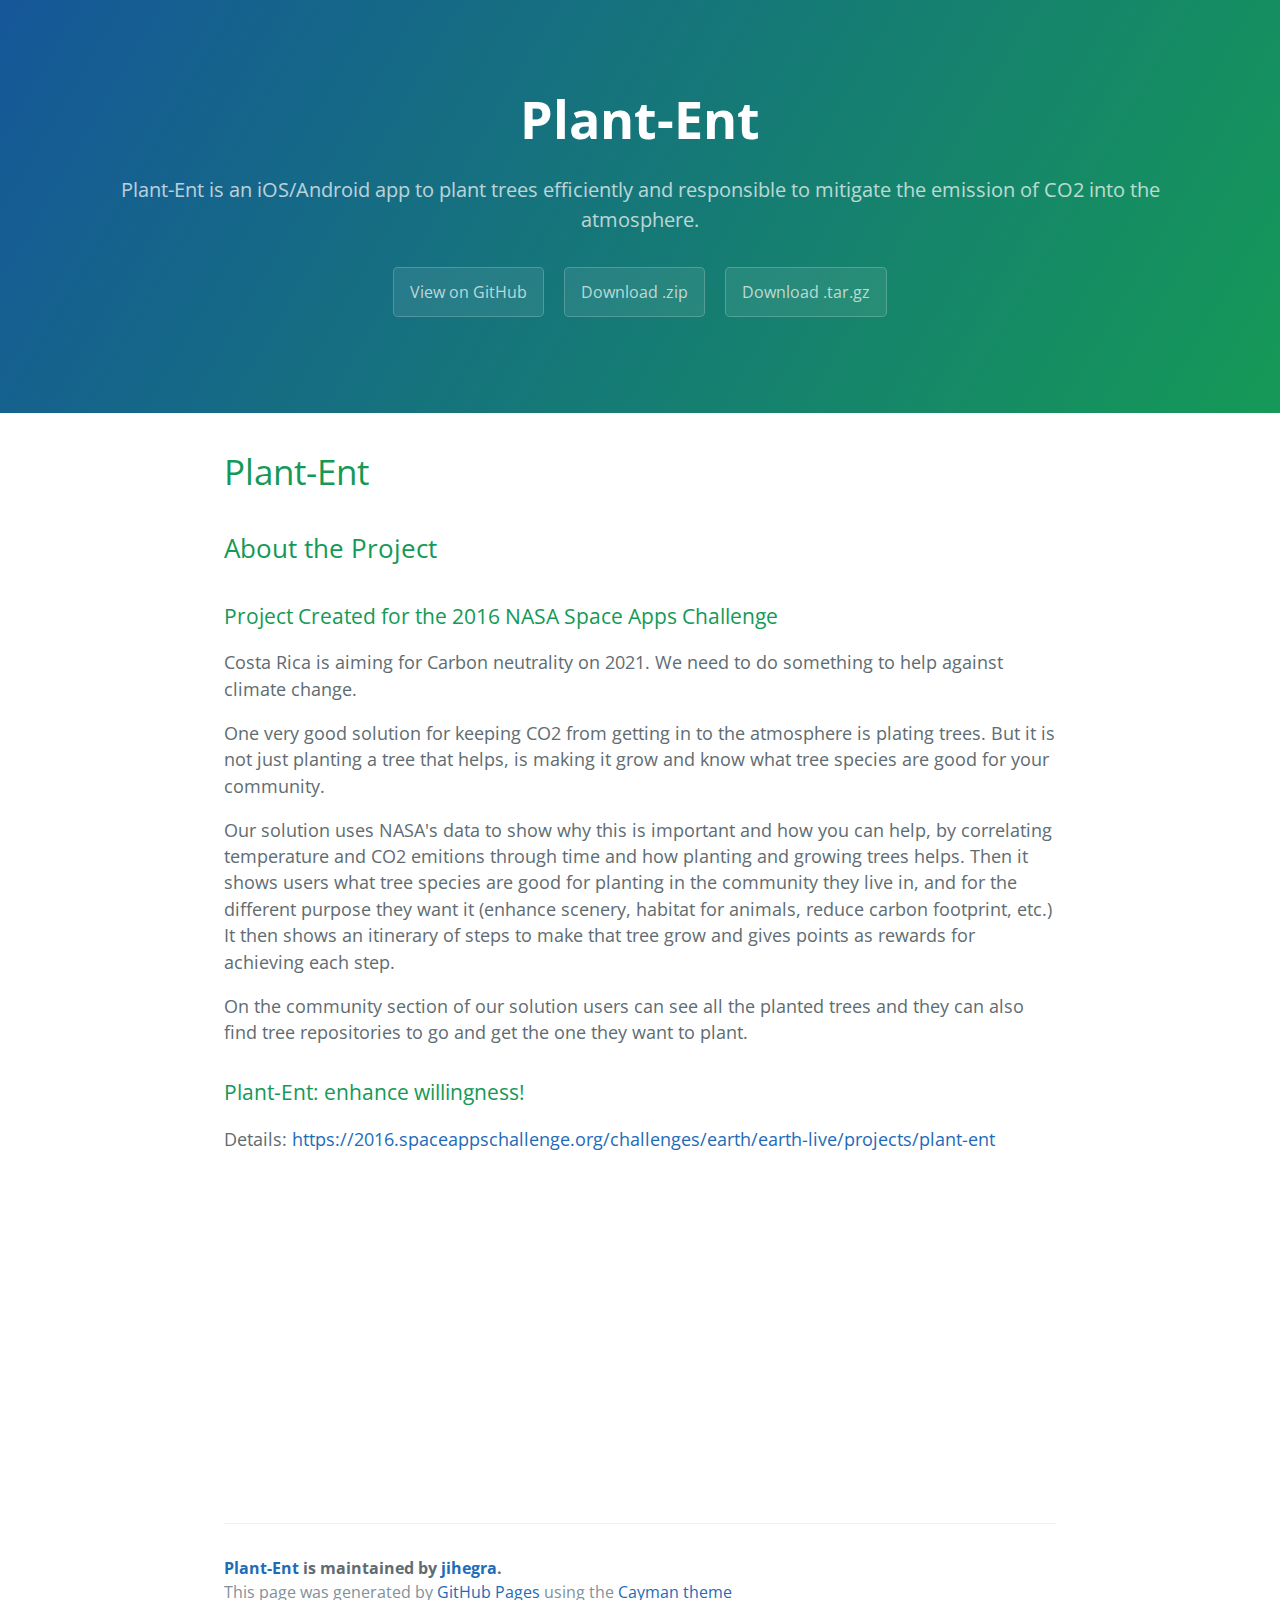
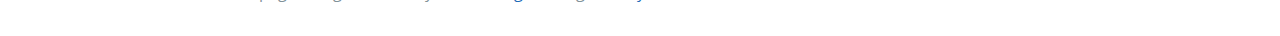
<file: index.html>
<!DOCTYPE html>
<html lang="en-us">
  <head>
    <meta charset="UTF-8">
    <title>Plant-Ent by jihegra</title>
    <meta name="viewport" content="width=device-width, initial-scale=1">
    <link rel="stylesheet" type="text/css" href="stylesheets/normalize.css" media="screen">
    <link href='https://fonts.googleapis.com/css?family=Open+Sans:400,700' rel='stylesheet' type='text/css'>
    <link rel="stylesheet" type="text/css" href="stylesheets/stylesheet.css" media="screen">
    <link rel="stylesheet" type="text/css" href="stylesheets/github-light.css" media="screen">
  </head>
  <body>
    <section class="page-header">
      <h1 class="project-name">Plant-Ent</h1>
      <h2 class="project-tagline">Plant-Ent is an iOS/Android app to plant trees efficiently and responsible to mitigate the emission of CO2 into the atmosphere.</h2>
      <a href="https://github.com/jihegra/plant-ent" class="btn">View on GitHub</a>
      <a href="https://github.com/jihegra/plant-ent/zipball/master" class="btn">Download .zip</a>
      <a href="https://github.com/jihegra/plant-ent/tarball/master" class="btn">Download .tar.gz</a>
    </section>

    <section class="main-content">
      <h1>
<a id="plant-ent" class="anchor" href="#plant-ent" aria-hidden="true"><span aria-hidden="true" class="octicon octicon-link"></span></a>Plant-Ent</h1>

<h2>
<a id="project-created-for-the-2016-nasa-space-apps-challenge" class="anchor" href="#project-created-for-the-2016-nasa-space-apps-challenge" aria-hidden="true"><span aria-hidden="true" class="octicon octicon-link"></span></a>About the Project</h2>

<h3>
<a id="about" class="anchor" href="#about" aria-hidden="true"><span aria-hidden="true" class="octicon octicon-link"></span></a>Project Created for the 2016 NASA Space Apps Challenge</h3>

<p>Costa Rica is aiming for Carbon neutrality on 2021. We need to do something to help against climate change.</p>

<p>One very good solution for keeping CO2 from getting in to the atmosphere is plating trees. But it is not just planting a tree that helps, is making it grow and know what tree species are good for your community.</p>

<p>Our solution uses NASA's data to show why this is important and how you can help, by correlating temperature and CO2 emitions through time and how planting and growing trees helps. Then it shows users what tree species are good for planting in the community they live in, and for the different purpose they want it (enhance scenery, habitat for animals, reduce carbon footprint, etc.) It then shows an itinerary of steps to make that tree grow and gives points as rewards for achieving each step.</p>

<p>On the community section of our solution users can see all the planted trees and they can also find tree repositories to go and get the one they want to plant.</p>

<h3>
<a id="plant-ent-enhance-willingness" class="anchor" href="#plant-ent-enhance-willingness" aria-hidden="true"><span aria-hidden="true" class="octicon octicon-link"></span></a>Plant-Ent: enhance willingness!</h3>

<p>Details: <a href="https://2016.spaceappschallenge.org/challenges/earth/earth-live/projects/plant-ent">https://2016.spaceappschallenge.org/challenges/earth/earth-live/projects/plant-ent</a></p>

      <iframe width="560" height="315" src="https://www.youtube.com/embed/kzhQnDJBjHg" frameborder="0" allowfullscreen></iframe>
      
      <footer class="site-footer">
        <span class="site-footer-owner"><a href="https://github.com/jihegra/plant-ent">Plant-Ent</a> is maintained by <a href="https://github.com/jihegra">jihegra</a>.</span>

        <span class="site-footer-credits">This page was generated by <a href="https://pages.github.com">GitHub Pages</a> using the <a href="https://github.com/jasonlong/cayman-theme">Cayman theme</a></span>
      </footer>

    </section>

  
  </body>
</html>
</file>
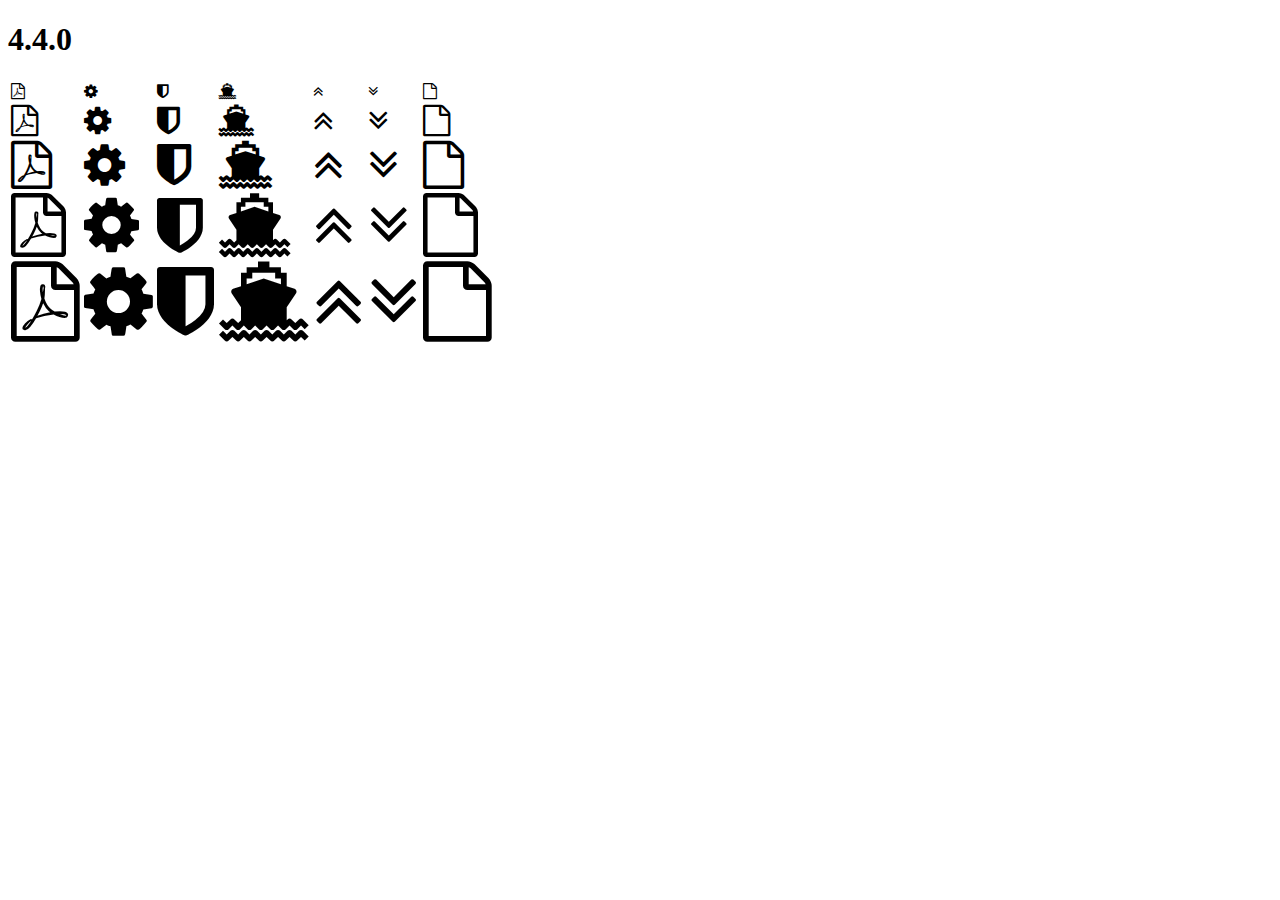
<file: www/lib/font-awesome/fonts/4.4.0/index.html>
<!DOCTYPE html>
<html>
  <head>
    <link rel="stylesheet" href="https://maxcdn.bootstrapcdn.com/font-awesome/4.4.0/css/font-awesome.css" />
  </head>

  <body>
    <h1>4.4.0</h1>
    <table>
      <tr>
        <td><i class="fa fa-1x fa-file-pdf-o"></i></td>
        <td><i class="fa fa-1x fa-cog"></i></td>
        <td><i class="fa fa-1x fa-shield"></i></td>
        <td><i class="fa fa-1x fa-ship"></i></td>
        <td><i class="fa fa-1x fa-angle-double-up"></i></td>
        <td><i class="fa fa-1x fa-angle-double-down"></i></td>
        <td><i class="fa fa-1x fa-file-o"></i></td>
      </tr>
      <tr>
        <td><i class="fa fa-2x fa-file-pdf-o"></i></td>
        <td><i class="fa fa-2x fa-cog"></i></td>
        <td><i class="fa fa-2x fa-shield"></i></td>
        <td><i class="fa fa-2x fa-ship"></i></td>
        <td><i class="fa fa-2x fa-angle-double-up"></i></td>
        <td><i class="fa fa-2x fa-angle-double-down"></i></td>
        <td><i class="fa fa-2x fa-file-o"></i></td>
      </tr>
      <tr>
        <td><i class="fa fa-3x fa-file-pdf-o"></i></td>
        <td><i class="fa fa-3x fa-cog"></i></td>
        <td><i class="fa fa-3x fa-shield"></i></td>
        <td><i class="fa fa-3x fa-ship"></i></td>
        <td><i class="fa fa-3x fa-angle-double-up"></i></td>
        <td><i class="fa fa-3x fa-angle-double-down"></i></td>
        <td><i class="fa fa-3x fa-file-o"></i></td>
      </tr>
      <tr>
        <td><i class="fa fa-4x fa-file-pdf-o"></i></td>
        <td><i class="fa fa-4x fa-cog"></i></td>
        <td><i class="fa fa-4x fa-shield"></i></td>
        <td><i class="fa fa-4x fa-ship"></i></td>
        <td><i class="fa fa-4x fa-angle-double-up"></i></td>
        <td><i class="fa fa-4x fa-angle-double-down"></i></td>
        <td><i class="fa fa-4x fa-file-o"></i></td>
      </tr>
      <tr>
        <td><i class="fa fa-5x fa-file-pdf-o"></i></td>
        <td><i class="fa fa-5x fa-cog"></i></td>
        <td><i class="fa fa-5x fa-shield"></i></td>
        <td><i class="fa fa-5x fa-ship"></i></td>
        <td><i class="fa fa-5x fa-angle-double-up"></i></td>
        <td><i class="fa fa-5x fa-angle-double-down"></i></td>
        <td><i class="fa fa-5x fa-file-o"></i></td>
      </tr>
    </table>
  </body>

</html>
</file>
<file: stylesheets/stylesheet.css>
* {
  box-sizing: border-box; }

body {
  padding: 0;
  margin: 0;
  font-family: "Open Sans", "Helvetica Neue", Helvetica, Arial, sans-serif;
  font-size: 16px;
  line-height: 1.5;
  color: #606c71; }

a {
  color: #1e6bb8;
  text-decoration: none; }
  a:hover {
    text-decoration: underline; }

.btn {
  display: inline-block;
  margin-bottom: 1rem;
  color: rgba(255, 255, 255, 0.7);
  background-color: rgba(255, 255, 255, 0.08);
  border-color: rgba(255, 255, 255, 0.2);
  border-style: solid;
  border-width: 1px;
  border-radius: 0.3rem;
  transition: color 0.2s, background-color 0.2s, border-color 0.2s; }
  .btn + .btn {
    margin-left: 1rem; }

.btn:hover {
  color: rgba(255, 255, 255, 0.8);
  text-decoration: none;
  background-color: rgba(255, 255, 255, 0.2);
  border-color: rgba(255, 255, 255, 0.3); }

@media screen and (min-width: 64em) {
  .btn {
    padding: 0.75rem 1rem; } }

@media screen and (min-width: 42em) and (max-width: 64em) {
  .btn {
    padding: 0.6rem 0.9rem;
    font-size: 0.9rem; } }

@media screen and (max-width: 42em) {
  .btn {
    display: block;
    width: 100%;
    padding: 0.75rem;
    font-size: 0.9rem; }
    .btn + .btn {
      margin-top: 1rem;
      margin-left: 0; } }

.page-header {
  color: #fff;
  text-align: center;
  background-color: #159957;
  background-image: linear-gradient(120deg, #155799, #159957); }

@media screen and (min-width: 64em) {
  .page-header {
    padding: 5rem 6rem; } }

@media screen and (min-width: 42em) and (max-width: 64em) {
  .page-header {
    padding: 3rem 4rem; } }

@media screen and (max-width: 42em) {
  .page-header {
    padding: 2rem 1rem; } }

.project-name {
  margin-top: 0;
  margin-bottom: 0.1rem; }

@media screen and (min-width: 64em) {
  .project-name {
    font-size: 3.25rem; } }

@media screen and (min-width: 42em) and (max-width: 64em) {
  .project-name {
    font-size: 2.25rem; } }

@media screen and (max-width: 42em) {
  .project-name {
    font-size: 1.75rem; } }

.project-tagline {
  margin-bottom: 2rem;
  font-weight: normal;
  opacity: 0.7; }

@media screen and (min-width: 64em) {
  .project-tagline {
    font-size: 1.25rem; } }

@media screen and (min-width: 42em) and (max-width: 64em) {
  .project-tagline {
    font-size: 1.15rem; } }

@media screen and (max-width: 42em) {
  .project-tagline {
    font-size: 1rem; } }

.main-content :first-child {
  margin-top: 0; }
.main-content img {
  max-width: 100%; }
.main-content h1, .main-content h2, .main-content h3, .main-content h4, .main-content h5, .main-content h6 {
  margin-top: 2rem;
  margin-bottom: 1rem;
  font-weight: normal;
  color: #159957; }
.main-content p {
  margin-bottom: 1em; }
.main-content code {
  padding: 2px 4px;
  font-family: Consolas, "Liberation Mono", Menlo, Courier, monospace;
  font-size: 0.9rem;
  color: #383e41;
  background-color: #f3f6fa;
  border-radius: 0.3rem; }
.main-content pre {
  padding: 0.8rem;
  margin-top: 0;
  margin-bottom: 1rem;
  font: 1rem Consolas, "Liberation Mono", Menlo, Courier, monospace;
  color: #567482;
  word-wrap: normal;
  background-color: #f3f6fa;
  border: solid 1px #dce6f0;
  border-radius: 0.3rem; }
  .main-content pre > code {
    padding: 0;
    margin: 0;
    font-size: 0.9rem;
    color: #567482;
    word-break: normal;
    white-space: pre;
    background: transparent;
    border: 0; }
.main-content .highlight {
  margin-bottom: 1rem; }
  .main-content .highlight pre {
    margin-bottom: 0;
    word-break: normal; }
.main-content .highlight pre, .main-content pre {
  padding: 0.8rem;
  overflow: auto;
  font-size: 0.9rem;
  line-height: 1.45;
  border-radius: 0.3rem; }
.main-content pre code, .main-content pre tt {
  display: inline;
  max-width: initial;
  padding: 0;
  margin: 0;
  overflow: initial;
  line-height: inherit;
  word-wrap: normal;
  background-color: transparent;
  border: 0; }
  .main-content pre code:before, .main-content pre code:after, .main-content pre tt:before, .main-content pre tt:after {
    content: normal; }
.main-content ul, .main-content ol {
  margin-top: 0; }
.main-content blockquote {
  padding: 0 1rem;
  margin-left: 0;
  color: #819198;
  border-left: 0.3rem solid #dce6f0; }
  .main-content blockquote > :first-child {
    margin-top: 0; }
  .main-content blockquote > :last-child {
    margin-bottom: 0; }
.main-content table {
  display: block;
  width: 100%;
  overflow: auto;
  word-break: normal;
  word-break: keep-all; }
  .main-content table th {
    font-weight: bold; }
  .main-content table th, .main-content table td {
    padding: 0.5rem 1rem;
    border: 1px solid #e9ebec; }
.main-content dl {
  padding: 0; }
  .main-content dl dt {
    padding: 0;
    margin-top: 1rem;
    font-size: 1rem;
    font-weight: bold; }
  .main-content dl dd {
    padding: 0;
    margin-bottom: 1rem; }
.main-content hr {
  height: 2px;
  padding: 0;
  margin: 1rem 0;
  background-color: #eff0f1;
  border: 0; }

@media screen and (min-width: 64em) {
  .main-content {
    max-width: 64rem;
    padding: 2rem 6rem;
    margin: 0 auto;
    font-size: 1.1rem; } }

@media screen and (min-width: 42em) and (max-width: 64em) {
  .main-content {
    padding: 2rem 4rem;
    font-size: 1.1rem; } }

@media screen and (max-width: 42em) {
  .main-content {
    padding: 2rem 1rem;
    font-size: 1rem; } }

.site-footer {
  padding-top: 2rem;
  margin-top: 2rem;
  border-top: solid 1px #eff0f1; }

.site-footer-owner {
  display: block;
  font-weight: bold; }

.site-footer-credits {
  color: #819198; }

@media screen and (min-width: 64em) {
  .site-footer {
    font-size: 1rem; } }

@media screen and (min-width: 42em) and (max-width: 64em) {
  .site-footer {
    font-size: 1rem; } }

@media screen and (max-width: 42em) {
  .site-footer {
    font-size: 0.9rem; } }
</file>
<file: stylesheets/github-light.css>
/*
The MIT License (MIT)

Copyright (c) 2016 GitHub, Inc.

Permission is hereby granted, free of charge, to any person obtaining a copy
of this software and associated documentation files (the "Software"), to deal
in the Software without restriction, including without limitation the rights
to use, copy, modify, merge, publish, distribute, sublicense, and/or sell
copies of the Software, and to permit persons to whom the Software is
furnished to do so, subject to the following conditions:

The above copyright notice and this permission notice shall be included in all
copies or substantial portions of the Software.

THE SOFTWARE IS PROVIDED "AS IS", WITHOUT WARRANTY OF ANY KIND, EXPRESS OR
IMPLIED, INCLUDING BUT NOT LIMITED TO THE WARRANTIES OF MERCHANTABILITY,
FITNESS FOR A PARTICULAR PURPOSE AND NONINFRINGEMENT. IN NO EVENT SHALL THE
AUTHORS OR COPYRIGHT HOLDERS BE LIABLE FOR ANY CLAIM, DAMAGES OR OTHER
LIABILITY, WHETHER IN AN ACTION OF CONTRACT, TORT OR OTHERWISE, ARISING FROM,
OUT OF OR IN CONNECTION WITH THE SOFTWARE OR THE USE OR OTHER DEALINGS IN THE
SOFTWARE.

*/

.pl-c /* comment */ {
  color: #969896;
}

.pl-c1 /* constant, variable.other.constant, support, meta.property-name, support.constant, support.variable, meta.module-reference, markup.raw, meta.diff.header */,
.pl-s .pl-v /* string variable */ {
  color: #0086b3;
}

.pl-e /* entity */,
.pl-en /* entity.name */ {
  color: #795da3;
}

.pl-smi /* variable.parameter.function, storage.modifier.package, storage.modifier.import, storage.type.java, variable.other */,
.pl-s .pl-s1 /* string source */ {
  color: #333;
}

.pl-ent /* entity.name.tag */ {
  color: #63a35c;
}

.pl-k /* keyword, storage, storage.type */ {
  color: #a71d5d;
}

.pl-s /* string */,
.pl-pds /* punctuation.definition.string, string.regexp.character-class */,
.pl-s .pl-pse .pl-s1 /* string punctuation.section.embedded source */,
.pl-sr /* string.regexp */,
.pl-sr .pl-cce /* string.regexp constant.character.escape */,
.pl-sr .pl-sre /* string.regexp source.ruby.embedded */,
.pl-sr .pl-sra /* string.regexp string.regexp.arbitrary-repitition */ {
  color: #183691;
}

.pl-v /* variable */ {
  color: #ed6a43;
}

.pl-id /* invalid.deprecated */ {
  color: #b52a1d;
}

.pl-ii /* invalid.illegal */ {
  color: #f8f8f8;
  background-color: #b52a1d;
}

.pl-sr .pl-cce /* string.regexp constant.character.escape */ {
  font-weight: bold;
  color: #63a35c;
}

.pl-ml /* markup.list */ {
  color: #693a17;
}

.pl-mh /* markup.heading */,
.pl-mh .pl-en /* markup.heading entity.name */,
.pl-ms /* meta.separator */ {
  font-weight: bold;
  color: #1d3e81;
}

.pl-mq /* markup.quote */ {
  color: #008080;
}

.pl-mi /* markup.italic */ {
  font-style: italic;
  color: #333;
}

.pl-mb /* markup.bold */ {
  font-weight: bold;
  color: #333;
}

.pl-md /* markup.deleted, meta.diff.header.from-file */ {
  color: #bd2c00;
  background-color: #ffecec;
}

.pl-mi1 /* markup.inserted, meta.diff.header.to-file */ {
  color: #55a532;
  background-color: #eaffea;
}

.pl-mdr /* meta.diff.range */ {
  font-weight: bold;
  color: #795da3;
}

.pl-mo /* meta.output */ {
  color: #1d3e81;
}
</file>
